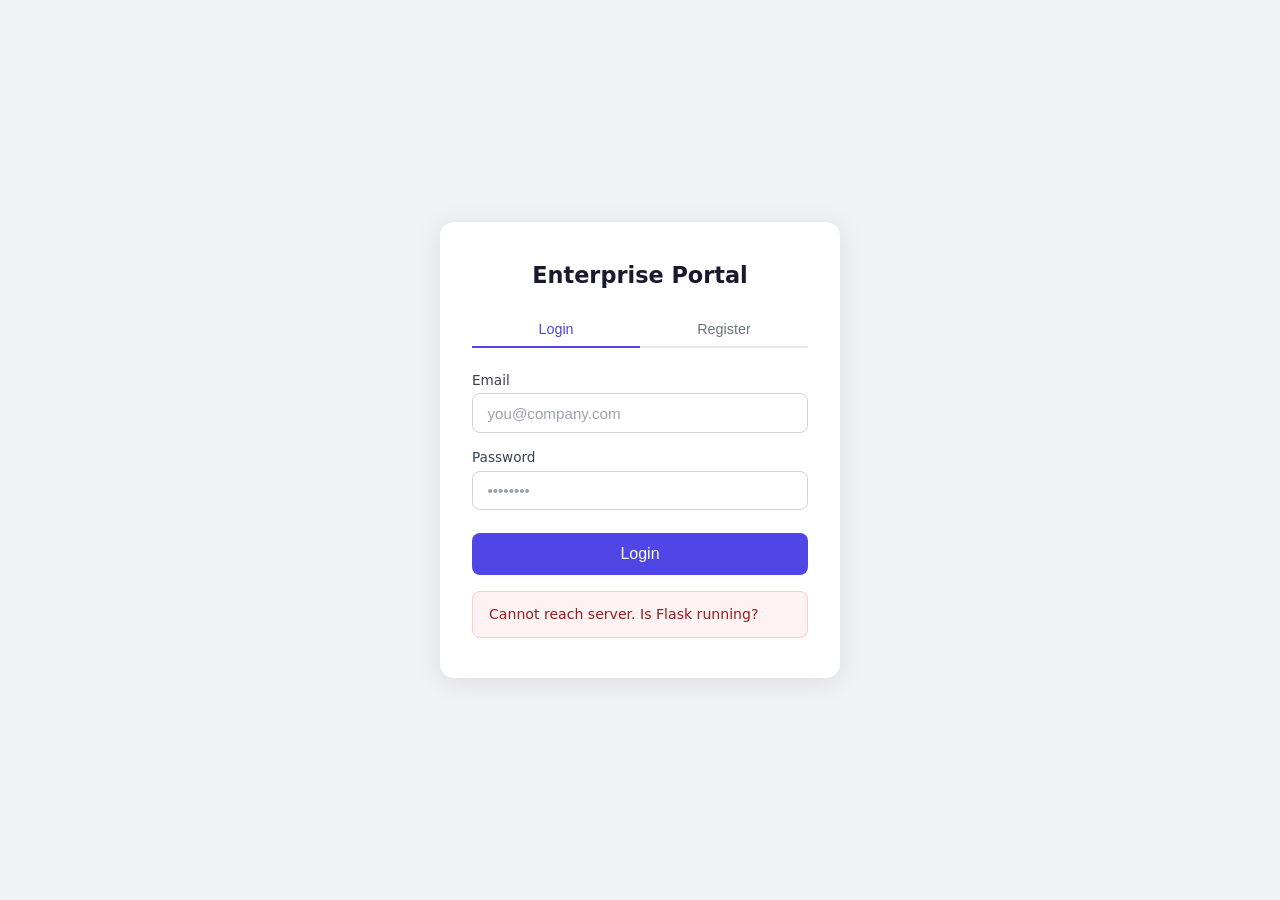
<file: Software/Website/flaskapp/frontend/index.html>
<!DOCTYPE html>
<html lang="en">
<head>
  <meta charset="UTF-8">
  <meta name="viewport" content="width=device-width, initial-scale=1.0">
  <title>Enterprise Portal</title>
  <link rel="stylesheet" href="style.css">
</head>
<body>

  <div class="card">
    <h2>Enterprise Portal</h2>

    <div class="tabs">
      <button class="tab active" data-tab="login"    onclick="switchTab('login')">Login</button>
      <button class="tab"        data-tab="register" onclick="switchTab('register')">Register</button>
    </div>

    <!-- LOGIN -->
    <form id="login-form" onsubmit="handleLogin(event)" novalidate>
      <div class="form-group">
        <label for="login-email">Email</label>
        <input type="email" id="login-email" placeholder="you@company.com"
               autocomplete="email" required>
      </div>
      <div class="form-group">
        <label for="login-password">Password</label>
        <input type="password" id="login-password" placeholder="••••••••"
               autocomplete="current-password" required>
      </div>
      <button type="submit" id="login-btn" class="btn-primary">Login</button>
    </form>

    <!-- REGISTER -->
    <form id="register-form" class="hidden" onsubmit="handleRegister(event)" novalidate>
      <div class="form-group">
        <label for="reg-username">Username</label>
        <input type="text" id="reg-username" placeholder="johndoe"
               autocomplete="username" required minlength="2">
      </div>
      <div class="form-group">
        <label for="reg-email">Email</label>
        <input type="email" id="reg-email" placeholder="you@company.com"
               autocomplete="email" required>
      </div>
      <div class="form-group">
        <label for="reg-password">Password</label>
        <input type="password" id="reg-password" placeholder="Min. 6 characters"
               autocomplete="new-password" required minlength="6">
      </div>
      <button type="submit" id="register-btn" class="btn-primary">Create Account</button>
    </form>

    <div class="message hidden" id="msg"></div>
  </div>

  <script src="app.js"></script>
</body>
</html>
</file>
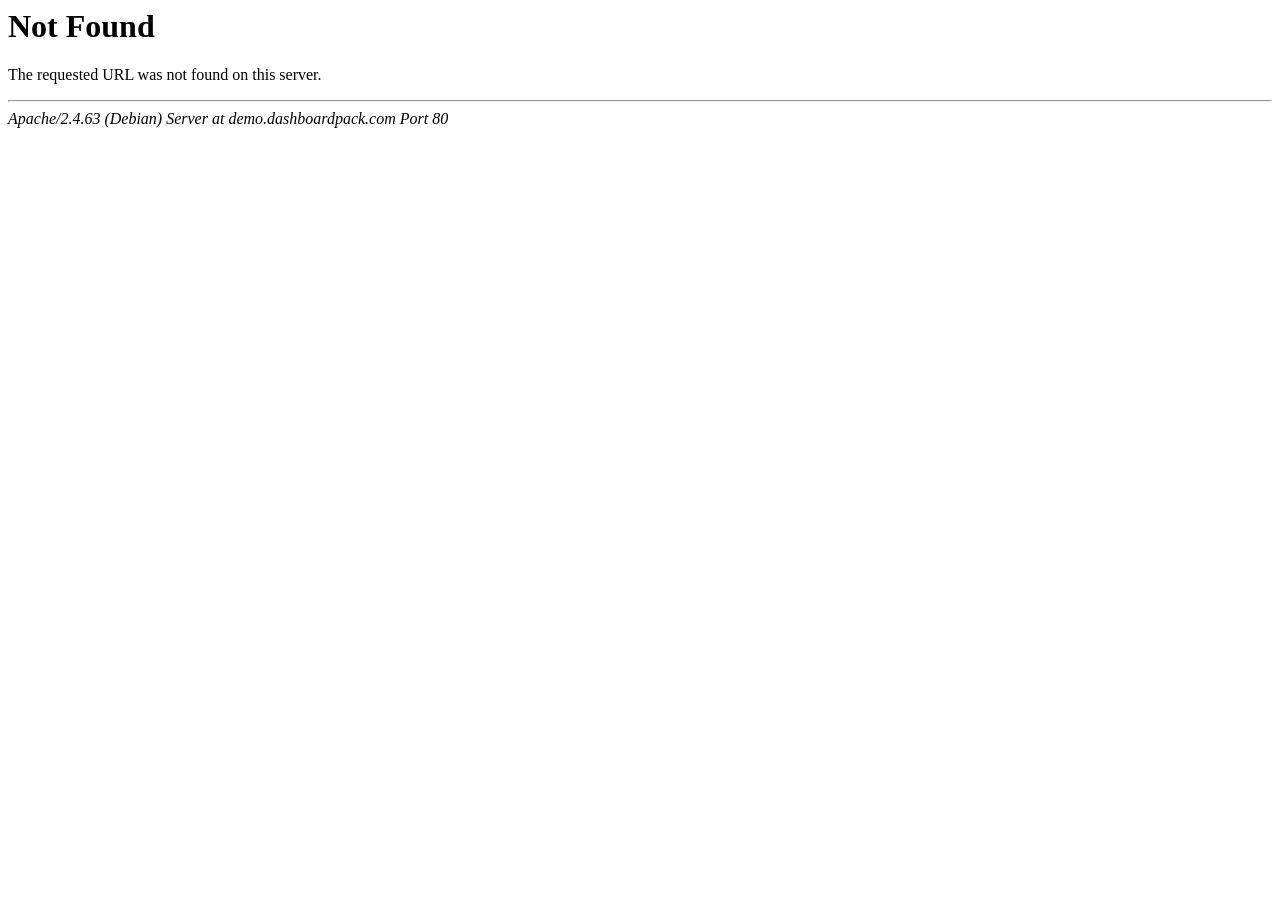
<file: Software/Website/dashboard/css/preloader.html>
<!DOCTYPE HTML PUBLIC "-//IETF//DTD HTML 2.0//EN">
<html><head>
<title>404 Not Found</title>
</head><body>
<h1>Not Found</h1>
<p>The requested URL was not found on this server.</p>
<hr>
<address>Apache/2.4.63 (Debian) Server at demo.dashboardpack.com Port 80</address>
</body></html>
</file>
<file: Software/Website/flaskapp/frontend/style.css>
*, *::before, *::after {
    box-sizing: border-box;
    margin: 0;
    padding: 0;
  }
  
  body {
    min-height: 100vh;
    display: flex;
    align-items: center;
    justify-content: center;
    background: #f0f2f5;
    font-family: system-ui, -apple-system, sans-serif;
  }
  
  .card {
    background: #ffffff;
    border-radius: 14px;
    box-shadow: 0 4px 28px rgba(0, 0, 0, 0.09);
    padding: 2.5rem 2rem;
    width: 100%;
    max-width: 400px;
  }
  
  h2 {
    text-align: center;
    font-size: 1.4rem;
    font-weight: 600;
    color: #1a1a2e;
    margin-bottom: 1.5rem;
  }
  
  /* Tabs */
  .tabs {
    display: flex;
    border-bottom: 2px solid #e5e7eb;
    margin-bottom: 1.5rem;
  }
  
  .tab {
    flex: 1;
    padding: 0.55rem;
    background: none;
    border: none;
    border-bottom: 2px solid transparent;
    margin-bottom: -2px;
    font-size: 0.9rem;
    color: #6b7280;
    cursor: pointer;
    transition: color 0.2s, border-color 0.2s;
  }
  
  .tab.active {
    color: #4f46e5;
    border-bottom-color: #4f46e5;
    font-weight: 500;
  }
  
  /* Form */
  .form-group {
    margin-bottom: 1rem;
  }
  
  label {
    display: block;
    font-size: 0.85rem;
    font-weight: 500;
    color: #374151;
    margin-bottom: 0.35rem;
  }
  
  input {
    width: 100%;
    padding: 0.65rem 0.9rem;
    border: 1.5px solid #d1d5db;
    border-radius: 8px;
    font-size: 0.95rem;
    color: #111827;
    outline: none;
    transition: border-color 0.2s, box-shadow 0.2s;
  }
  
  input:focus {
    border-color: #4f46e5;
    box-shadow: 0 0 0 3px rgba(79, 70, 229, 0.12);
  }
  
  input::placeholder {
    color: #9ca3af;
  }
  
  /* Button */
  .btn-primary {
    width: 100%;
    padding: 0.75rem;
    margin-top: 0.4rem;
    background: #4f46e5;
    color: #ffffff;
    border: none;
    border-radius: 8px;
    font-size: 1rem;
    font-weight: 500;
    cursor: pointer;
    transition: background 0.2s;
  }
  
  .btn-primary:hover    { background: #4338ca; }
  .btn-primary:disabled { background: #a5b4fc; cursor: not-allowed; }
  
  /* Message */
  .message {
    margin-top: 1rem;
    padding: 0.75rem 1rem;
    border-radius: 8px;
    font-size: 0.88rem;
    line-height: 1.5;
  }
  
  .message.success {
    background: #f0fdf4;
    color: #166534;
    border: 1px solid #bbf7d0;
  }
  
  .message.error {
    background: #fef2f2;
    color: #991b1b;
    border: 1px solid #fecaca;
  }
  
  .hidden { display: none !important; }
</file>
